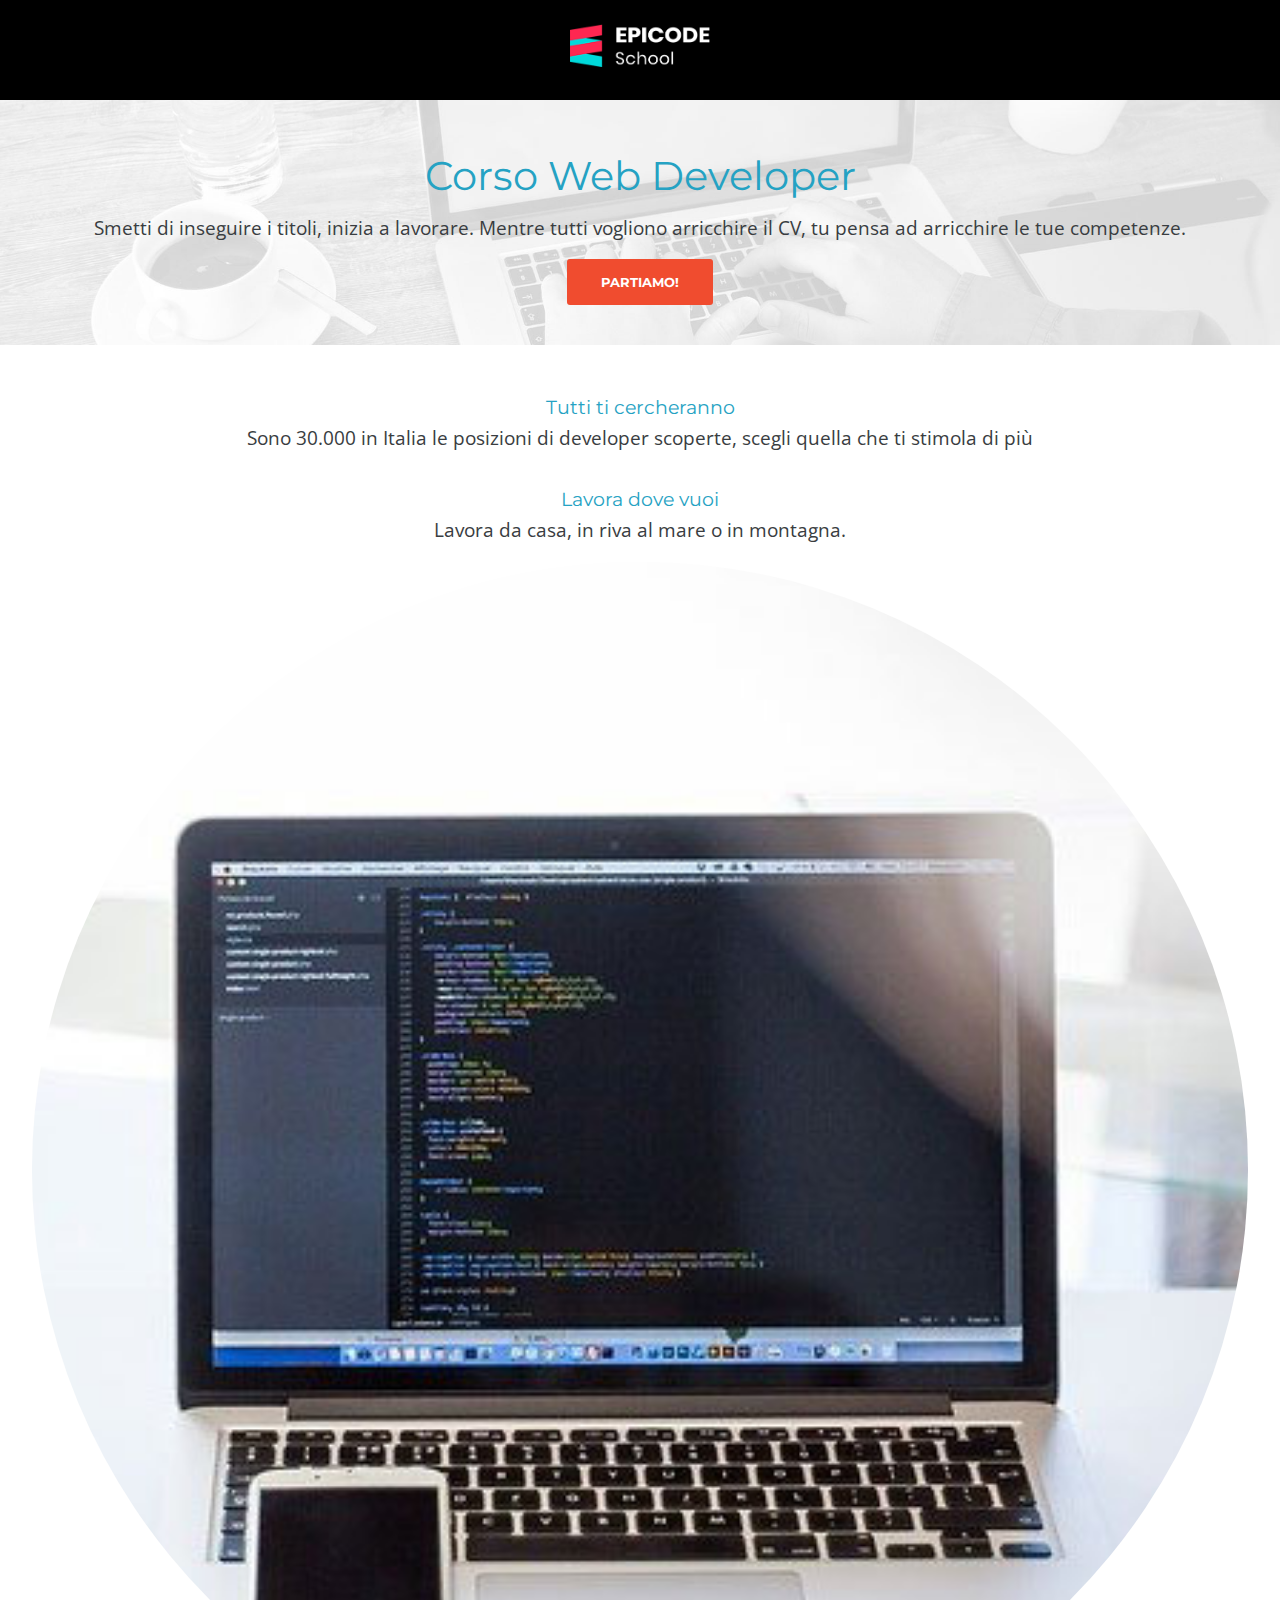
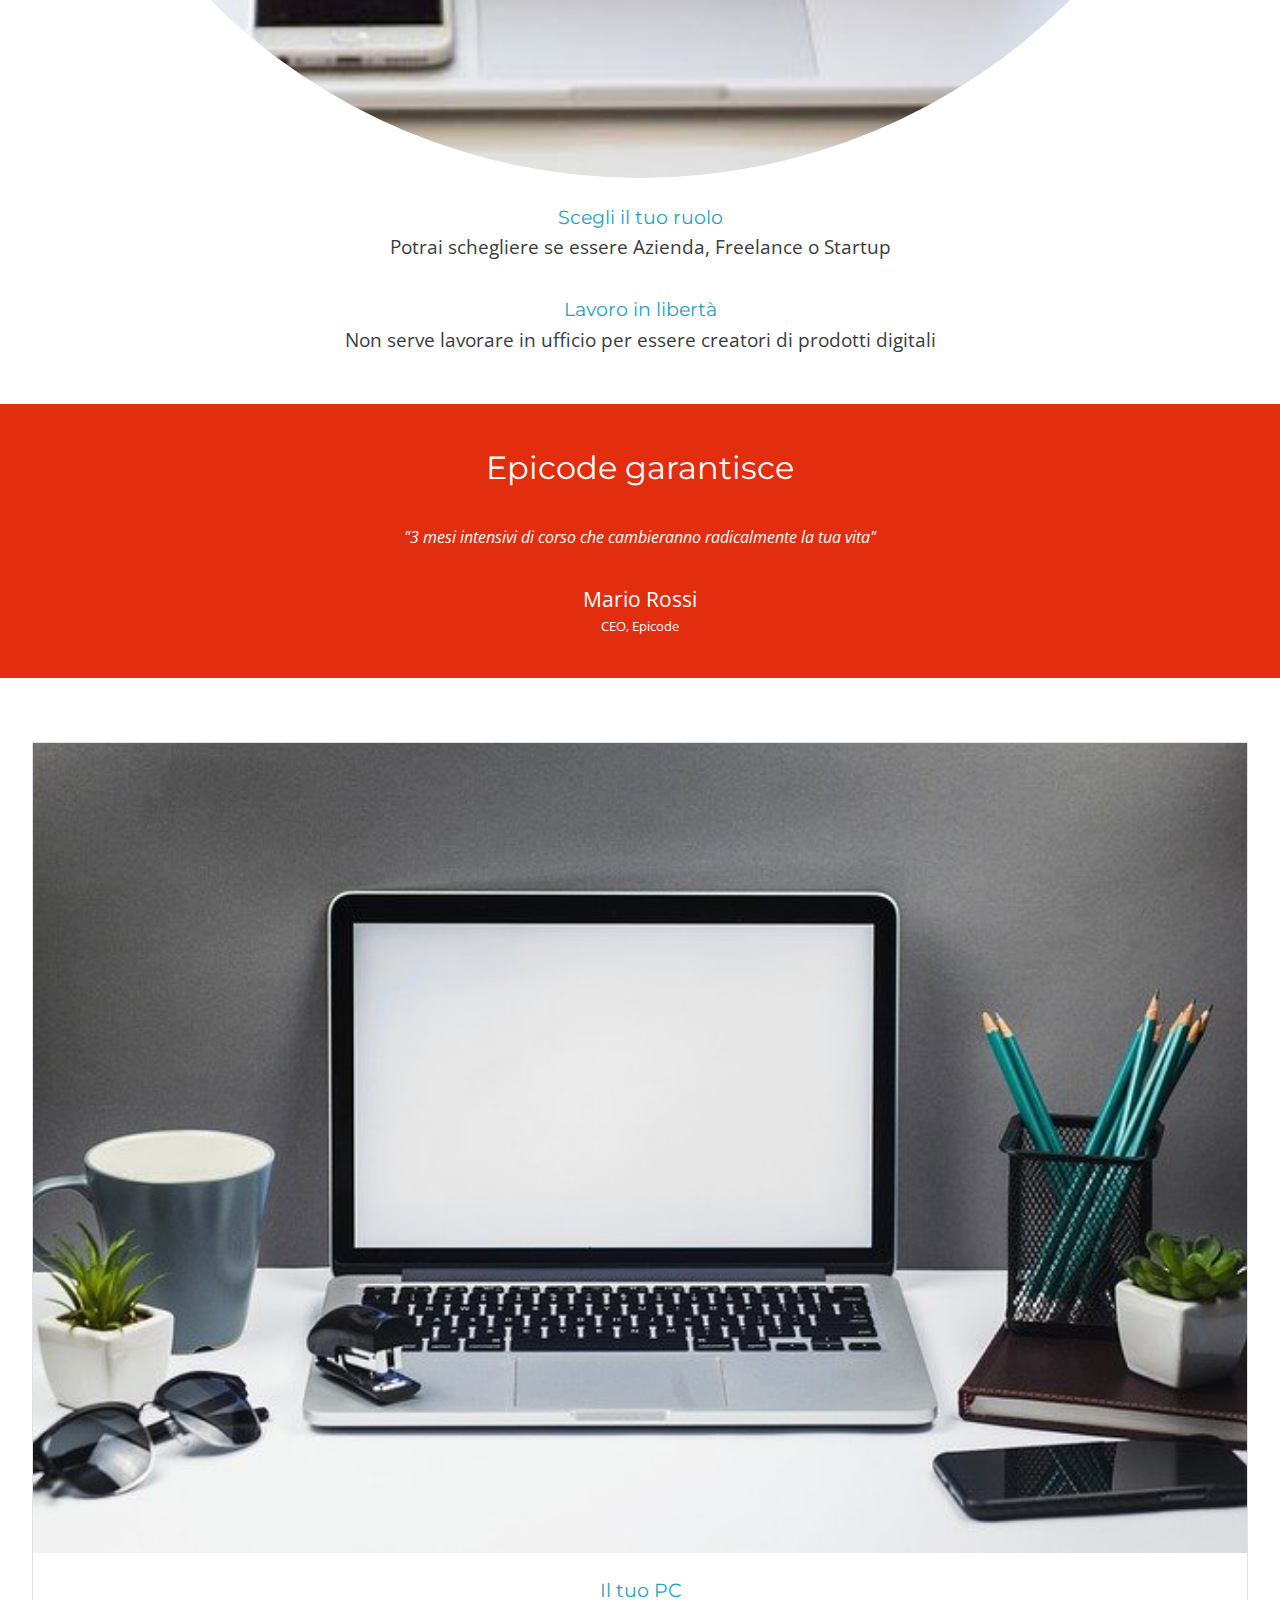
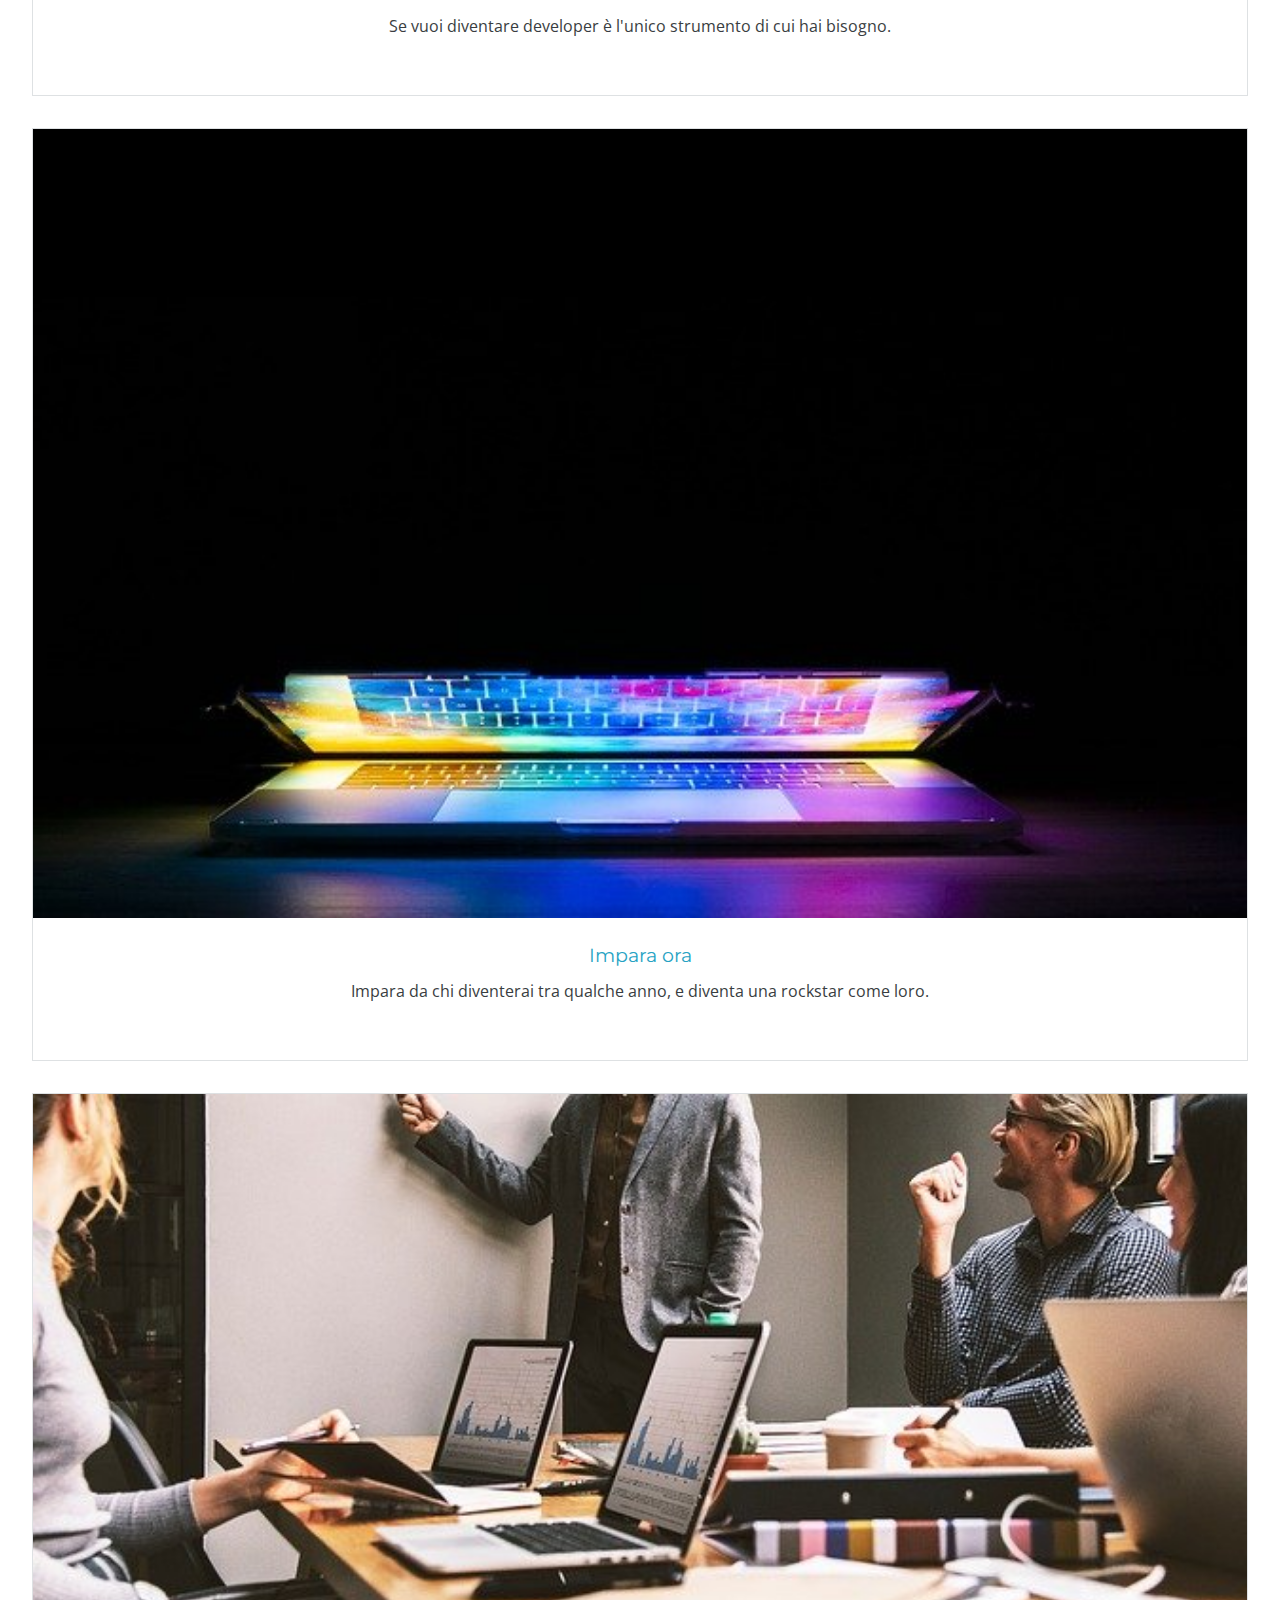
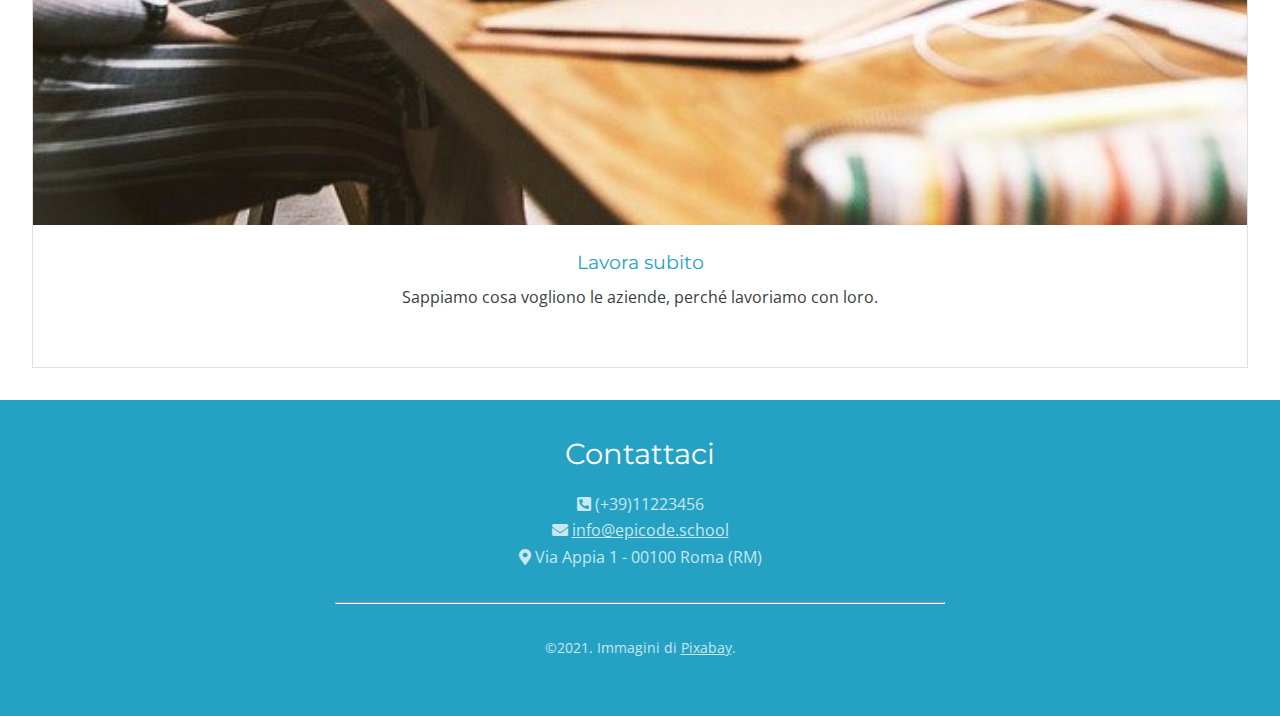
<file: index.html>
<!DOCTYPE html>
<html lang="en">
  <head>
    <meta charset="UTF-8" />
    <meta name="viewport" content="width=device-width, initial-scale=1.0" />

    <link rel="stylesheet" href="./assets/css/reset.css" />

    <link
      rel="stylesheet"
      href="https://cdnjs.cloudflare.com/ajax/libs/font-awesome/5.15.4/css/all.min.css"
      integrity="sha512-1ycn6IcaQQ40/MKBW2W4Rhis/DbILU74C1vSrLJxCq57o941Ym01SwNsOMqvEBFlcgUa6xLiPY/NS5R+E6ztJQ=="
      crossorigin="anonymous"
      referrerpolicy="no-referrer"
    />

    <link rel="preconnect" href="https://fonts.googleapis.com" />
    <link rel="preconnect" href="https://fonts.gstatic.com" crossorigin />
    <link href="https://fonts.googleapis.com/css2?family=Open+Sans:wght@400;700&display=swap" rel="stylesheet" />
    <!--font-family: 'Open Sans', sans-serif;-->

    <link rel="preconnect" href="https://fonts.googleapis.com" />
    <link rel="preconnect" href="https://fonts.gstatic.com" crossorigin />
    <link
      href="https://fonts.googleapis.com/css2?family=Montserrat:wght@700&family=Open+Sans:wght@400;700&display=swap"
      rel="stylesheet"
    />
    <!--font-family: 'Montserrat', sans-serif;
    font-family: 'Open Sans', sans-serif;-->

    <link rel="stylesheet" href="./assets/css/style.css" />
    <meta
      name="description"
      content="Da zero a Epicode con i corsi completi per diventare uno sviluppatore professionista in 3 mesi."
    />
    <title>Corso Web Developer - Epicode school</title>
  </head>

  <body>
    <header>
      <div id="logo"><img src="assets/img/logo.png" alt="logo epicode school" /></div>
      <div id="heading">
        <h1>Corso Web Developer</h1>
        <p>
          Smetti di inseguire i titoli, inizia a lavorare. Mentre tutti vogliono arricchire il CV, tu pensa ad
          arricchire le tue competenze.
        </p>
        <button>PARTIAMO!</button>
      </div>
    </header>

    <main>
      <section>
        <h3>Tutti ti cercheranno</h3>
        <p>Sono 30.000 in Italia le posizioni di developer scoperte, scegli quella che ti stimola di più</p>
        <h3>Lavora dove vuoi</h3>
        <p>Lavora da casa, in riva al mare o in montagna.</p>
        <img id="rounded" src="assets/img/notebook.jpg" alt="notebook con linee di codice sul display" />
        <h3>Scegli il tuo ruolo</h3>
        <p>Potrai schegliere se essere Azienda, Freelance o Startup</p>
        <h3>Lavoro in libertà</h3>
        <p>Non serve lavorare in ufficio per essere creatori di prodotti digitali</p>
      </section>

      <section id="testimonianze">
        <h2>Epicode garantisce</h2>
        <p id="quote">"3 mesi intensivi di corso che cambieranno radicalmente la tua vita"</p>
        <p id="CEO-name">Mario Rossi</p>
        <p id="CEO">CEO, Epicode</p>
      </section>

      <section>
        <div class="schede">
          <img src="assets/img/foto1.jpg" alt="" />
          <h4>Il tuo PC</h4>
          <p>Se vuoi diventare developer è l'unico strumento di cui hai bisogno.</p>
        </div>
        <div class="schede">
          <img src="assets/img/foto2.jpg" alt="" />
          <h4>Impara ora</h4>
          <p>Impara da chi diventerai tra qualche anno, e diventa una rockstar come loro.</p>
        </div>
        <div class="schede">
          <img src="assets/img/foto3.jpg" alt="" />
          <h4>Lavora subito</h4>
          <p>Sappiamo cosa vogliono le aziende, perché lavoriamo con loro.</p>
        </div>
      </section>
    </main>
    <footer>
      <h2>Contattaci</h2>
      <address>
        <p><i class="fas fa-phone-square-alt"></i> (+39)11223456</p>
        <p><i class="fas fa-envelope"></i> <a href="">info@epicode.school</a></p>
        <p><i class="fas fa-map-marker-alt"></i> Via Appia 1 - 00100 Roma (RM)</p>
      </address>
      <hr />
      <p id="copyright">&copy;2021. Immagini di <a href="">Pixabay</a>.</p>
    </footer>
  </body>
</html>
</file>
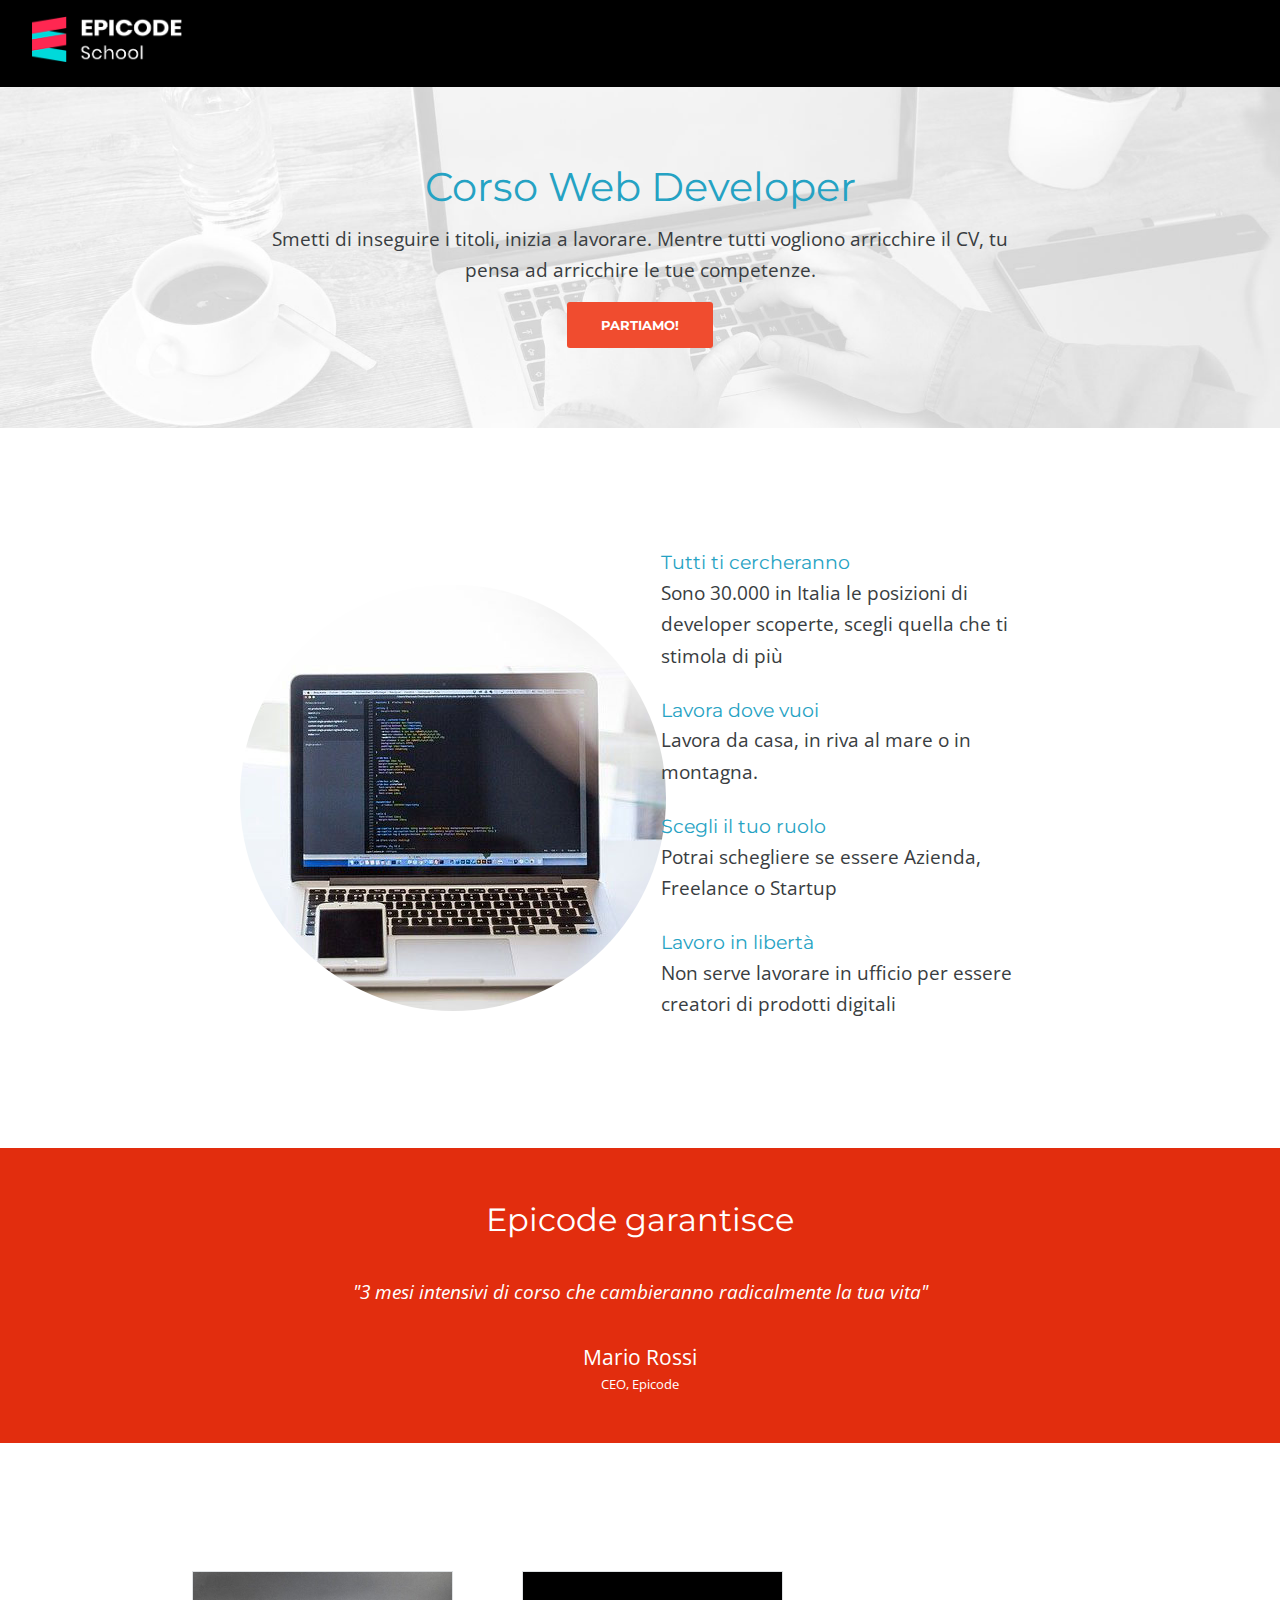
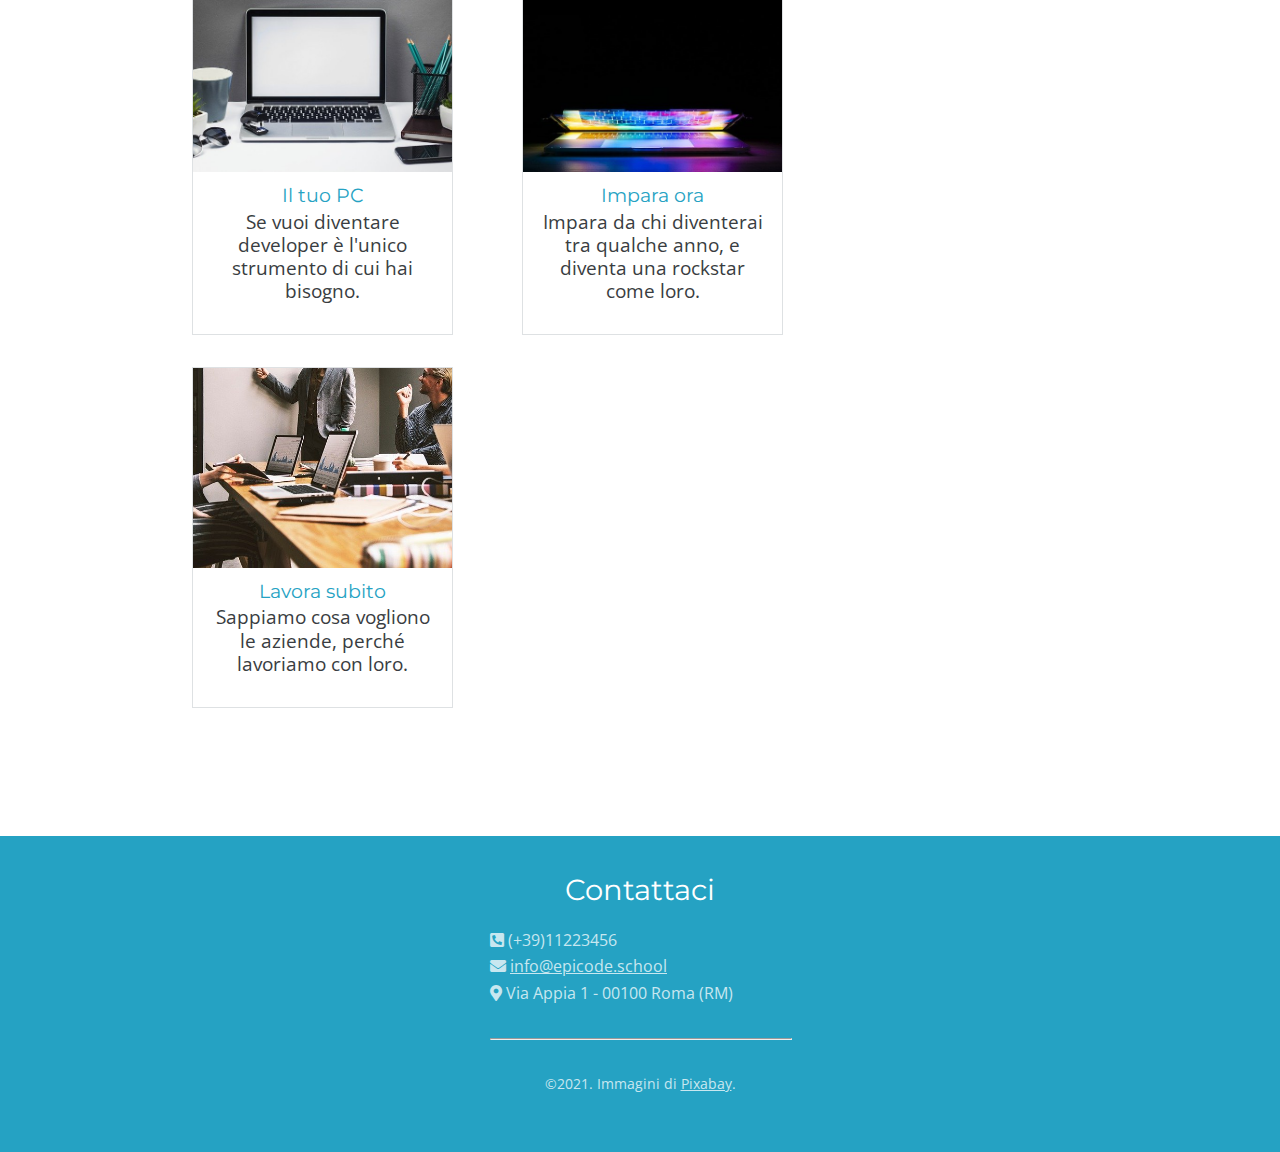
<file: index2.html>
<!DOCTYPE html>
<html lang="en">
  <head>
    <meta charset="UTF-8" />
    <meta name="viewport" content="width=device-width, initial-scale=1.0" />

    <link rel="stylesheet" href="./assets/css/reset.css" />

    <link
      rel="stylesheet"
      href="https://cdnjs.cloudflare.com/ajax/libs/font-awesome/5.15.4/css/all.min.css"
      integrity="sha512-1ycn6IcaQQ40/MKBW2W4Rhis/DbILU74C1vSrLJxCq57o941Ym01SwNsOMqvEBFlcgUa6xLiPY/NS5R+E6ztJQ=="
      crossorigin="anonymous"
      referrerpolicy="no-referrer"
    />

    <link rel="preconnect" href="https://fonts.googleapis.com" />
    <link rel="preconnect" href="https://fonts.gstatic.com" crossorigin />
    <link href="https://fonts.googleapis.com/css2?family=Open+Sans:wght@400;700&display=swap" rel="stylesheet" />
    <!--font-family: 'Open Sans', sans-serif;-->

    <link rel="preconnect" href="https://fonts.googleapis.com" />
    <link rel="preconnect" href="https://fonts.gstatic.com" crossorigin />
    <link
      href="https://fonts.googleapis.com/css2?family=Montserrat:wght@700&family=Open+Sans:wght@400;700&display=swap"
      rel="stylesheet"
    />
    <!--font-family: 'Montserrat', sans-serif;
    font-family: 'Open Sans', sans-serif;-->

    <link rel="stylesheet" href="./assets/css/style2.css" />
    <meta
      name="description"
      content="Da zero a Epicode con i corsi completi per diventare uno sviluppatore professionista in 3 mesi."
    />
    <title>Corso Web Developer - Epicode school</title>
  </head>

  <body>
    <header>
      <div id="logo"><img src="assets/img/logo.png" alt="logo epicode school" /></div>
      <div id="heading">
        <h1>Corso Web Developer</h1>
        <p>
          Smetti di inseguire i titoli, inizia a lavorare. Mentre tutti vogliono arricchire il CV, tu pensa ad
          arricchire le tue competenze.
        </p>
        <button>PARTIAMO!</button>
      </div>
    </header>

    <main>
      <section>
        <div id="img">
          <img id="rounded" src="assets/img/notebook.jpg" alt="notebook con linee di codice sul display" />
        </div>
        <div id="txt">
          <h3>Tutti ti cercheranno</h3>
          <p>Sono 30.000 in Italia le posizioni di developer scoperte, scegli quella che ti stimola di più</p>
          <h3>Lavora dove vuoi</h3>
          <p>Lavora da casa, in riva al mare o in montagna.</p>
          <h3>Scegli il tuo ruolo</h3>
          <p>Potrai schegliere se essere Azienda, Freelance o Startup</p>
          <h3>Lavoro in libertà</h3>
          <p>Non serve lavorare in ufficio per essere creatori di prodotti digitali</p>
        </div>
      </section>

      <section id="testimonianze">
        <h2>Epicode garantisce</h2>
        <p id="quote">"3 mesi intensivi di corso che cambieranno radicalmente la tua vita"</p>
        <p id="CEO-name">Mario Rossi</p>
        <p id="CEO">CEO, Epicode</p>
      </section>

      <section>
        <div class="schede">
          <img class="sc-img" src="assets/img/foto1.jpg" alt="" />
          <h4>Il tuo PC</h4>
          <p>Se vuoi diventare developer è l'unico strumento di cui hai bisogno.</p>
        </div>
        <div class="schede">
          <img class="sc-img" src="assets/img/foto2.jpg" alt="" />
          <h4>Impara ora</h4>
          <p>Impara da chi diventerai tra qualche anno, e diventa una rockstar come loro.</p>
        </div>
        <div class="schede">
          <img class="sc-img" src="assets/img/foto3.jpg" alt="" />
          <h4>Lavora subito</h4>
          <p>Sappiamo cosa vogliono le aziende, perché lavoriamo con loro.</p>
        </div>
      </section>
    </main>
    <footer>
      <div>
        <h2>Contattaci</h2>
        <address>
          <p><i class="fas fa-phone-square-alt"></i> (+39)11223456</p>
          <p><i class="fas fa-envelope"></i> <a href="">info@epicode.school</a></p>
          <p><i class="fas fa-map-marker-alt"></i> Via Appia 1 - 00100 Roma (RM)</p>
        </address>
        <hr />
        <p id="copyright">&copy;2021. Immagini di <a href="">Pixabay</a>.</p>
      </div>
    </footer>
  </body>
</html>
</file>
<file: assets/css/style.css>
/* Your styles here */
body {
  color: #393d41;
  font-size: 1.2rem;
  font-family: "Open Sans", sans-serif;
  line-height: 1.65;
  text-align: center;
}

h1,
h2,
h3,
h4 {
  color: #25a2c3;
  line-height: 1.5;
  font-family: "Montserrat", sans-serif;
}

header {
  text-align: center;
}

header #logo {
  background-color: black;
}

header img {
  width: 140px;
  padding-block: 1.5rem;
}

header #heading {
  background-image: url(../img/banner.jpg);
  background-repeat: no-repeat;
  background-position: center;
  background-size: cover;
  padding-top: 3.5rem;
  padding-inline: 2rem;
  padding-bottom: 2.5rem;
}

header h1 {
  color: #25a2c3;
  font-family: "Montserrat", sans-serif;
  line-height: 1;
  font-size: 2.5rem;
}

#heading p {
  padding: 1rem;
}

header button {
  color: white;
  background-color: #f04c2f;
  font-family: "Montserrat", sans-serif;
  font-weight: bold;
  border-color: transparent;
  border-radius: 3px;
  padding-inline: 2rem;
  padding-block: 0.8rem;
}

section {
  padding: 2rem;
}

section h3 {
  color: #25a2c3;
  font-family: "Montserrat", sans-serif;
  line-height: 1.5;
  padding-top: 1rem;
}

section p {
  padding-bottom: 1rem;
}

#rounded {
  width: 100%;
  border-radius: 50%;
}

#testimonianze {
  background-color: #e22d0e;
  color: white;
  padding-top: 2.5rem;
  padding-bottom: 2.5rem;
}

#testimonianze h2 {
  color: white;
  font-size: 2rem;
}

#testimonianze p {
  font-size: 1rem;
  padding: 0%;
}

#testimonianze #quote {
  font-style: italic;
  padding-block: 2rem;
}

#testimonianze #CEO-name {
  font-size: 1.3rem;
}

#testimonianze #CEO {
  font-size: small;
}

.schede {
  border: 1px solid #dee1e3;
  margin-top: 2rem;
  padding-bottom: 2.5rem;
}

.schede img {
  width: 100%;
}

.schede p {
  font-size: 1rem;
  padding-top: 0.5rem;
  padding-inline: 0.8rem;
}

.schede h4 {
  padding-top: 0.9rem;
}

footer {
  background-color: #25a2c3;
  color: #c8e7f0;
  padding-inline: 2rem;
  font-size: 1rem;
}

footer h2 {
  color: white;
  font-size: 1.8rem;
  padding-top: 2rem;
}

footer address {
  padding-top: 1rem;
  padding-bottom: 1.5rem;
}

footer a {
  color: #c8e7f0;
}

hr {
  width: 50%;
}

#copyright {
  font-size: 0.9rem;
  padding: 1.5rem;
  padding-bottom: 3.5rem;
}
</file>
<file: assets/css/style2.css>
body {
  color: #393d41;
  font-size: 1.2rem;
  font-family: "Open Sans", sans-serif;
  line-height: 1.65;
}

h1,
h2,
h3,
h4 {
  color: #25a2c3;
  line-height: 1.5;
  font-family: "Montserrat", sans-serif;
}

header {
  text-align: center;
}

header #logo {
  background-color: black;
  text-align: start;
}

header img {
  width: 150px;
  padding: 1rem;
  padding-left: 2rem;
}

header #heading {
  background-image: url(../img/banner.jpg);
  background-repeat: no-repeat;
  background-position: center;
  background-size: cover;
  padding-top: 5rem;
  padding-inline: 15rem;
  padding-bottom: 5rem;
}

header h1 {
  color: #25a2c3;
  font-family: "Montserrat", sans-serif;
  line-height: 1;
  font-size: 2.5rem;
}

#heading p {
  padding: 1rem;
}

header button {
  color: white;
  background-color: #f04c2f;
  font-family: "Montserrat", sans-serif;
  font-weight: bold;
  border-color: transparent;
  border-radius: 3px;
  padding-inline: 2rem;
  padding-block: 0.8rem;
}

section {
  vertical-align: middle;
  padding-top: 6rem;
  padding-left: 10rem;
  padding-right: 10rem;
  padding-bottom: 8rem;
}

section h3 {
  padding-top: 1.5rem;
}

#rounded {
  border-radius: 50%;
}

#img {
  display: inline-block;
  width: 40%;
  padding-left: 5rem;
}

#txt {
  display: inline-block;
  width: 40%;
  padding-left: 2rem;
}

#testimonianze {
  text-align: center;
  background-color: #e22d0e;
  color: white;
  padding-top: 3rem;
  padding-bottom: 3rem;
}

#testimonianze h2 {
  color: white;
  font-size: 2rem;
}

#testimonianze p {
  font-size: 1.2rem;
  padding: 0%;
}

#testimonianze #quote {
  font-style: italic;
  padding-block: 2rem;
}

#testimonianze #CEO-name {
  font-size: 1.3rem;
}

#testimonianze #CEO {
  font-size: small;
}

.schede {
  border: 1px solid #dee1e3;
  margin-top: 2rem;
  padding-bottom: 2rem;
  width: 27%;
  display: inline-block;
  text-align: center;
  margin-inline: 2rem;
}

.sc-img {
  width: 100%;
  object-fit: cover;
  height: 200px;
}

.schede p {
  line-height: 1.2;
  padding-inline: 1rem;
}

footer {
  background-color: #25a2c3;
  color: #c8e7f0;
  font-size: 1rem;
}

footer div {
  width: 300px;
  margin-inline: auto;
}

footer h2 {
  text-align: center;
  color: white;
  font-size: 1.8rem;
  padding-top: 2rem;
}

footer address {
  padding-top: 1rem;
  padding-bottom: 1.5rem;
}

footer a {
  color: #c8e7f0;
}

hr {
  width: 100%;
}

#copyright {
  text-align: center;
  font-size: 0.9rem;
  padding: 1.5rem;
  padding-bottom: 3.5rem;
}
</file>
